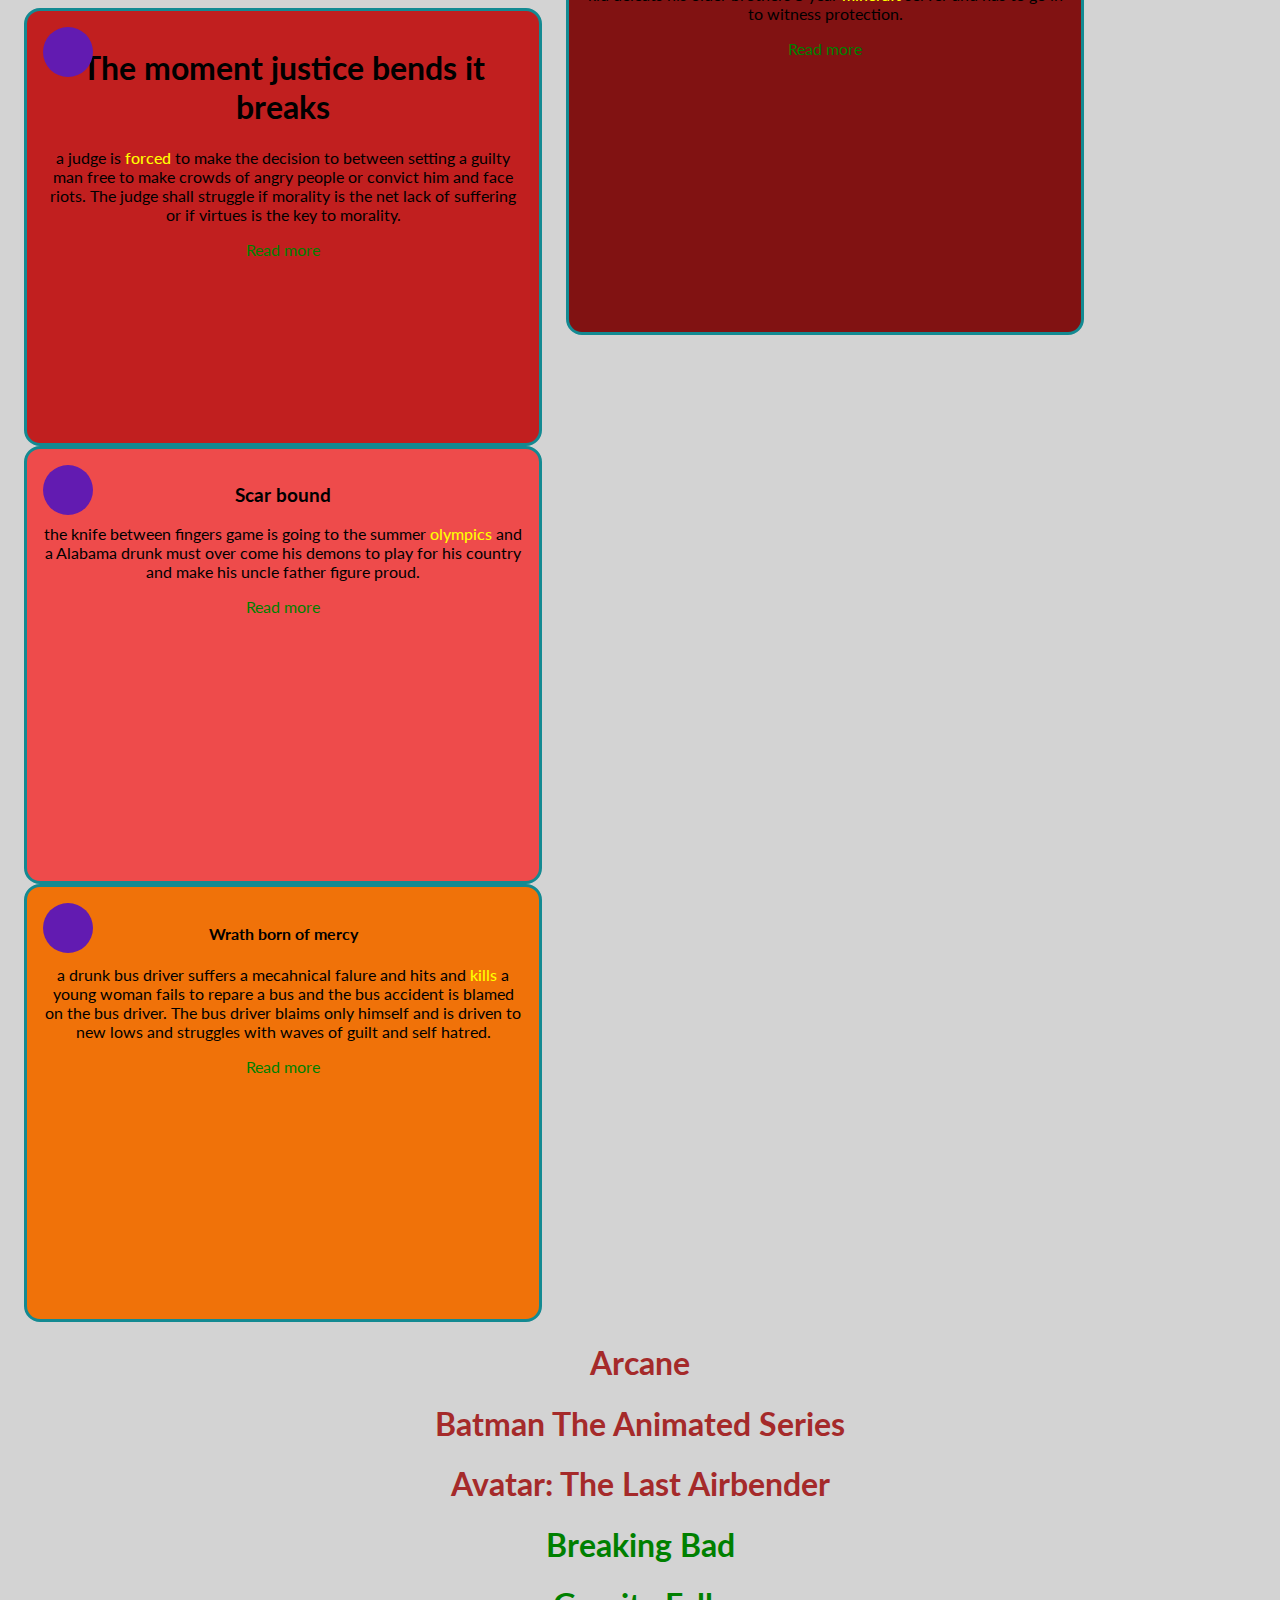
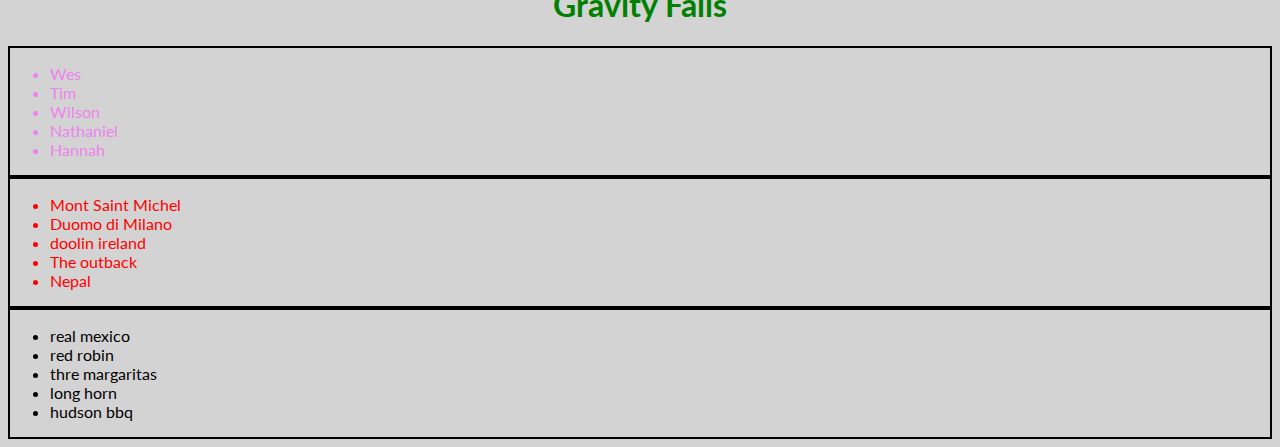
<file: Covalence/css drills/index.html>
<!DOCTYPE html>
<html lang="en">
<head>
    <title>CSS drills</title>
    <link href="https://fonts.googleapis.com/css2?family=Lato:ital,wght@0,100;0,300;0,400;0,700;0,900;1,100;1,300;1,400;1,700;1,900&display=swap" rel="stylesheet">
    <link rel="stylesheet" href="styles.css">
</head>
<body>
    <div id='container'>
        <div class='boxes box1', id='b1'>
            <div class='sub-div'> 

            </div>
            <h1>
                The moment justice bends it breaks
            </h1>
            <p>a judge is <span:hover style="color:yellow; font-weight:500;">forced </span:hover> to make the decision to between setting a guilty man free to make crowds of angry people or convict him and face riots. The judge shall struggle if morality is the net lack of suffering or if virtues is the key to morality.</p>
            <div class='readme-wrapper'>
                <a target="_blank">Read more</a>
            </div class='readme-wrapper'>
        </div>
        <div class='boxes box2' id='b2'>
            <div class='sub-div'> 

            </div>
            <h2>
                The Big oof
            </h2>
            <p>kid deleats his older brothers 5 year <span:hover style="color:yellow; font-weight:500;">mincraft</span:hover> server and has to go in to witness protection.  </p>
            <div class='readme-wrapper'>
                <a target="_blank" >Read more</a>
            </div class='readme-wrapper'>
        </div>
        <div class='boxes box3' id='b3'>
            <div class='sub-div'> 
                
            </div>
            <h3>
                Scar bound
            </h3>
            <p>the knife between fingers game is going to the summer <span:hover style="color:yellow; font-weight:500;">olympics</span:hover> and a Alabama drunk must over come his demons to play for his country and make his uncle father figure proud.</p>
            <div class='readme-wrapper'>
                <a target="_blank">Read more</a>
            </div class='readme-wrapper'>
        </div>
        <div class='boxes box4' id='b4'>
            <div class='sub-div'> 
                
            </div>
            <h4>Wrath born of mercy</h4>
            <p>a drunk bus driver suffers a mecahnical falure and hits and <span:hover style="color:yellow; font-weight:500;">kills</span:hover> a young woman fails to repare a bus and the bus accident is blamed on the bus driver. The bus driver blaims only himself and is driven to new lows and struggles with waves of guilt and self hatred.</p>
            <div class='readme-wrapper'>
                <a target="_blank" >Read more</a>
            </div class='readme-wrapper'>
        </div>
        <h1 class="orginal" id='show1'> 
            Arcane
        </h1>
        <h1 class="orginal" id='show3'>
            Batman The Animated Series
        </h1>
        <h1 class="orginal" id='show2'>
            Avatar: The Last Airbender
        </h1>
        <h1 class="additional" id='show4'>
            Breaking Bad
        </h1>
        <h1 class="additional" id='show5'>
            Gravity Falls
        </h1>
        <div class="border-list">
        <ul>
            <li>Wes</il>
            <li>Tim</il>
            <li>Wilson</li>
            <li>Nathaniel</li>
            <li>Hannah</li>
        </ul>
        </div>
        <div class="border-list">
        <ul class='star'>
            <li>Mont Saint Michel</il>
            <li>Duomo di Milano </il>
            <li>doolin ireland</li>
            <li>The outback </li>
            <li>Nepal </li>
        </ul>
        </div>
        <div class="border-list">
        <ul class='star' id='wars'>
            <li>real mexico</il>
            <li>red robin</il>
            <li>thre margaritas</li>
            <li>long horn</li>
            <li>hudson bbq</li>
        </ul>
        </div>
    </div>
</body>
</html>
</file>
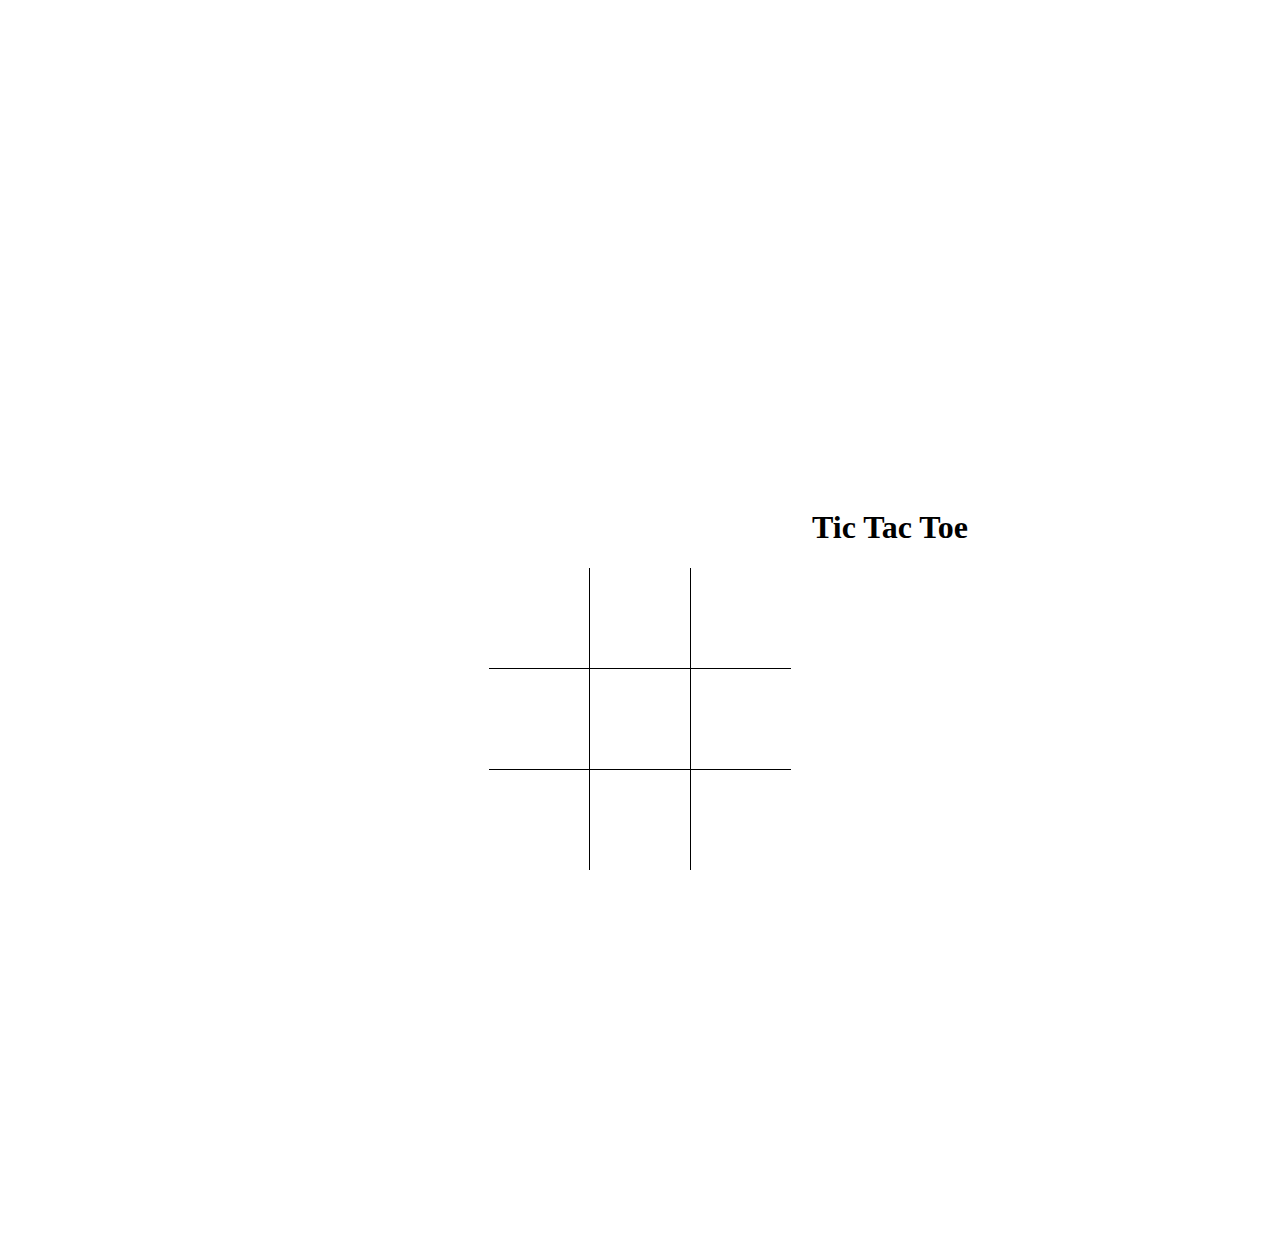
<file: Covalence/Tic Tac Toe/index.html>
<!DOCTYPE html>
<html lang="en">
<head>
    <title> Tik Tac Toe </title>
    <link rel="stylesheet" href="styles.css">

</head>

<body>
    <div id='board'>
        <h1 id= 'title'> Tic Tac Toe </h1>
        <h2 id= 'winMessage'> </h2>
        <div class='row'>
            <div class="top left"></div>
            <div class='top middle'></div> 
            <div class='top right'></div>
        </div>
        <div class='row'>
            <div class='middle left'></div>
            <div class='middle middle'></div>
            <div class='middle right'></div>
        </div>
        <div class='row'>
            <div class='bottom left'></div>
            <div class='bottom middle'></div>
            <div class='bottom right'></div>
        </div>
    </div>
    <script src="app.js"></script>
</body>
</file>
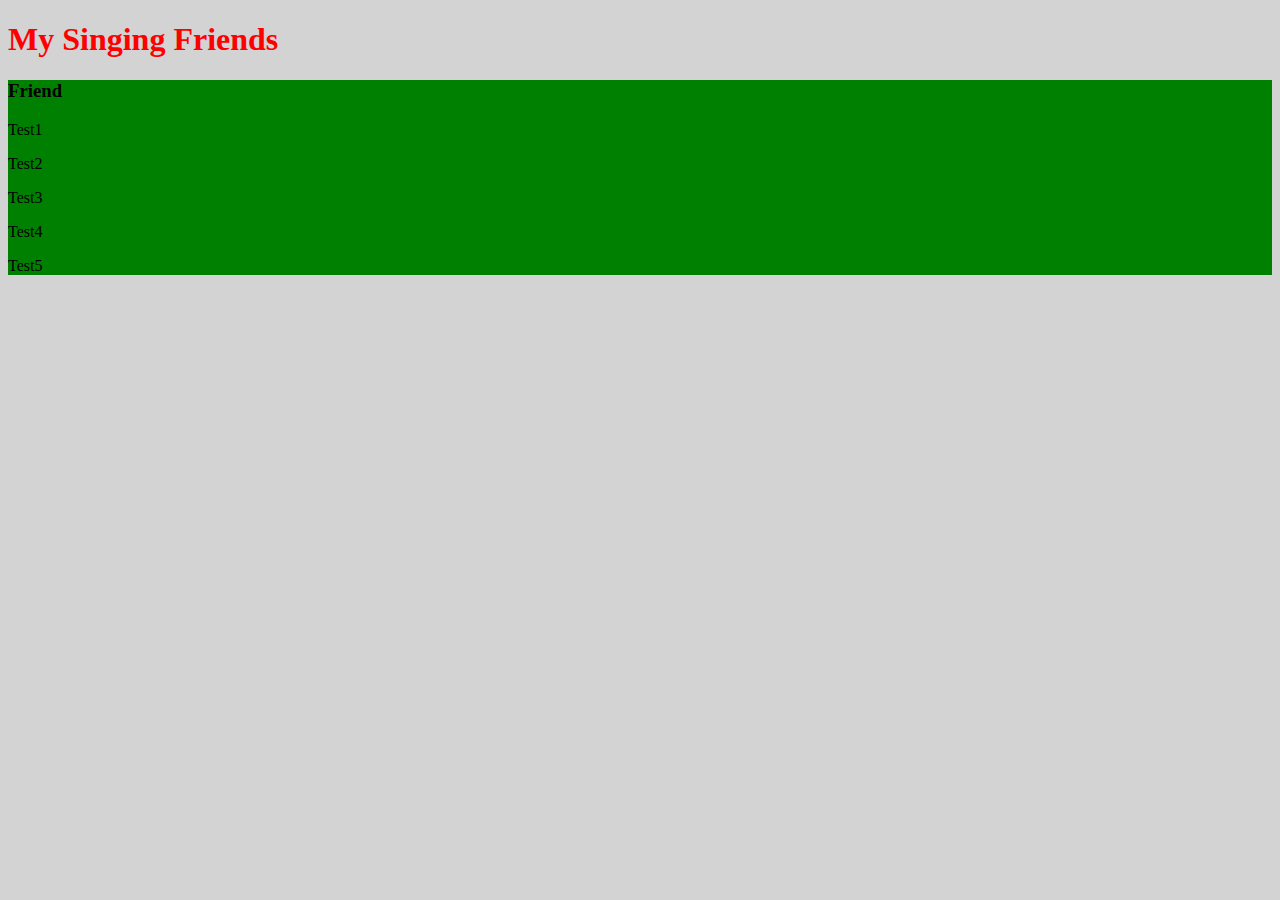
<file: Covalence/99 lines of code project/99-lines-of-code-in-the-file.html>
<!DOCTYPE html>
<html lang="en">
<head>
    <title>99 lines of code in the file</title>
    <link rel="stylesheet" href="99-lines-of-code-in-the-file.css">


</head>
<body>
    <h1 class = "Header"> 
        My Singing Friends
    </h1>
    <div class = "Friend">
        <h3 class = "bold">Friend</h3>
        <p>Test1</p>
        <p>Test2</p>
        <p>Test3</p>
        <p>Test4</p>
        <p>Test5</p>
        
    </div>

    <script src="99-lines-of-code-in-the-file.js"></script>
</body>
</html>
</file>
<file: Covalence/css drills/styles.css>
body {
    font-family: 'Lato', sans-serif;
    background: #d3d3d3;
}
.boxes {
    height: 25em;
    width: 25em;
}
.boxes {
    margin: 0 1em;
    padding: 1em;
    border: 3px solid #138a92;
    border-radius: 1em;
    width: 30em;
    display: block;
    .float: left;
    
}
h1, h2, h3, h4, p, .readme-wrapper{
    text-align: center;
    
}
.readme-wrapper{
    color: Green; hover:{font-weight: bold}
}

#b1{
    background: #c11f1f;
}
#b2{
    background: #811212;
    position: absolute;
    left: 550px;
    bottom: 565px;
}
#b3{
    background: #ee4b4b
}
#b4{
    background: #f07209
}
.sub-div{
    height: 50px;
    width: 50px;
    border-radius: 50px;
    background: #621bb1;
    position: absolute;
}

.orginal {
    color: brown;
}

.additional {
    color: green;
}

#show1{

}
#show2{

}
#show3{

}
#show4{

}
#show5{

}

ul {
    color: violet;
}
.star {
    color: red;
}
#wars {
    color: black
}
.border-list {
    border: 2px solid black;
}
</file>
<file: Covalence/Tic Tac Toe/styles.css>
#board {
 padding: 30em;
 text-align: center
}
.row {
    clear: both;
    width: 302px;
    margin: 0 auto;
}
.row > div {
    font-size: 75px;
    cursor: pointer;
}
.left{
    float: left;
    height: 100px;
    width: 100px;
    border-right: 1px black solid
}
.right{
    float: left;
    height: 100px;
    width: 100px;
    border-left: 1px black solid
}
.top{
    float: left;
    height: 100px;
    width: 100px;
    border-bottom: 1px black solid
}
.bottom{
    float: left;
    height: 100px;
    width: 100px;
    border-top: 1px black solid 
}
.middle{
    float: left;
    height: 100px;
    width: 100px;
}
#title{
    width: 804px;
    clear: both;
    
}
#winMessage{
    width: 804px;
    clear: both;
    display: none;
    text-align: center
}
</file>
<file: Covalence/99 lines of code project/99-lines-of-code-in-the-file.css>
body {
background: #d3d3d3;
}

.Header {
    color: red;
}

.Friend {
    background: green;
}
.bold {
    font-weight: 900;
}
</file>
